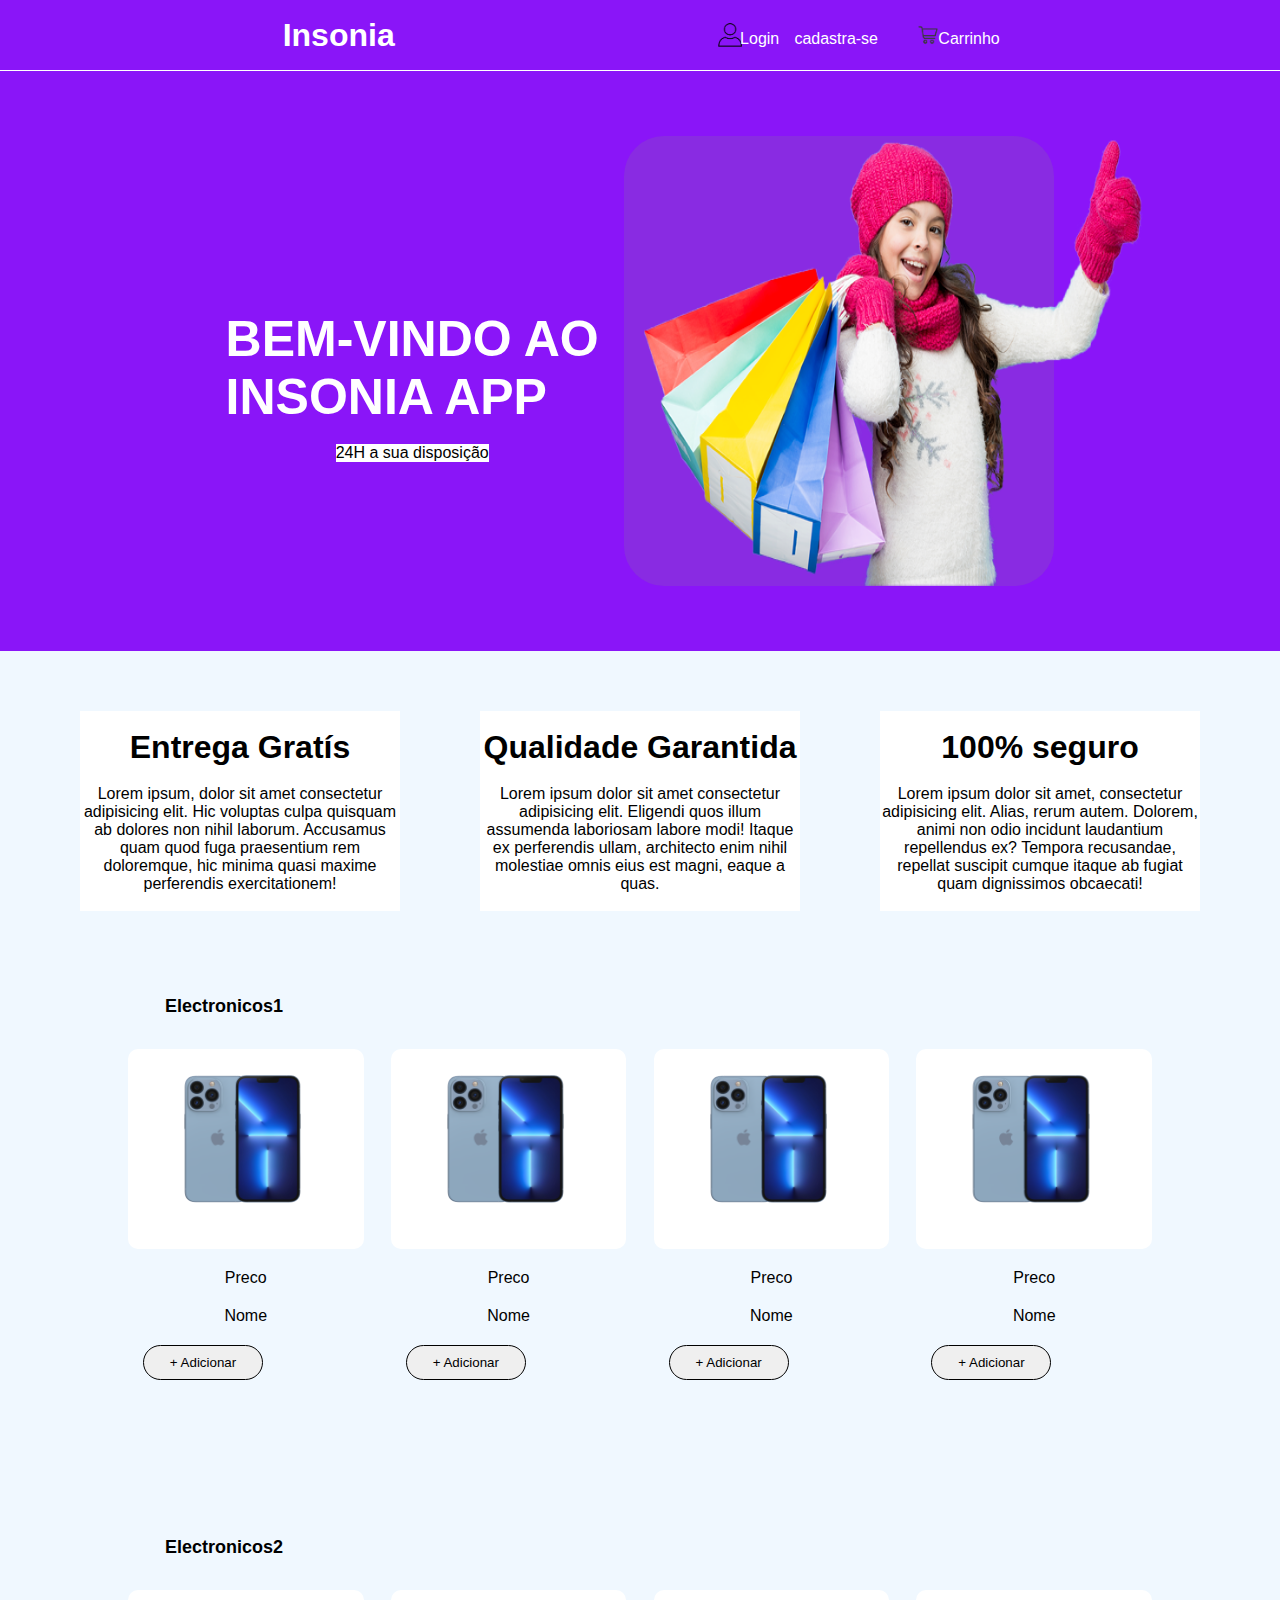
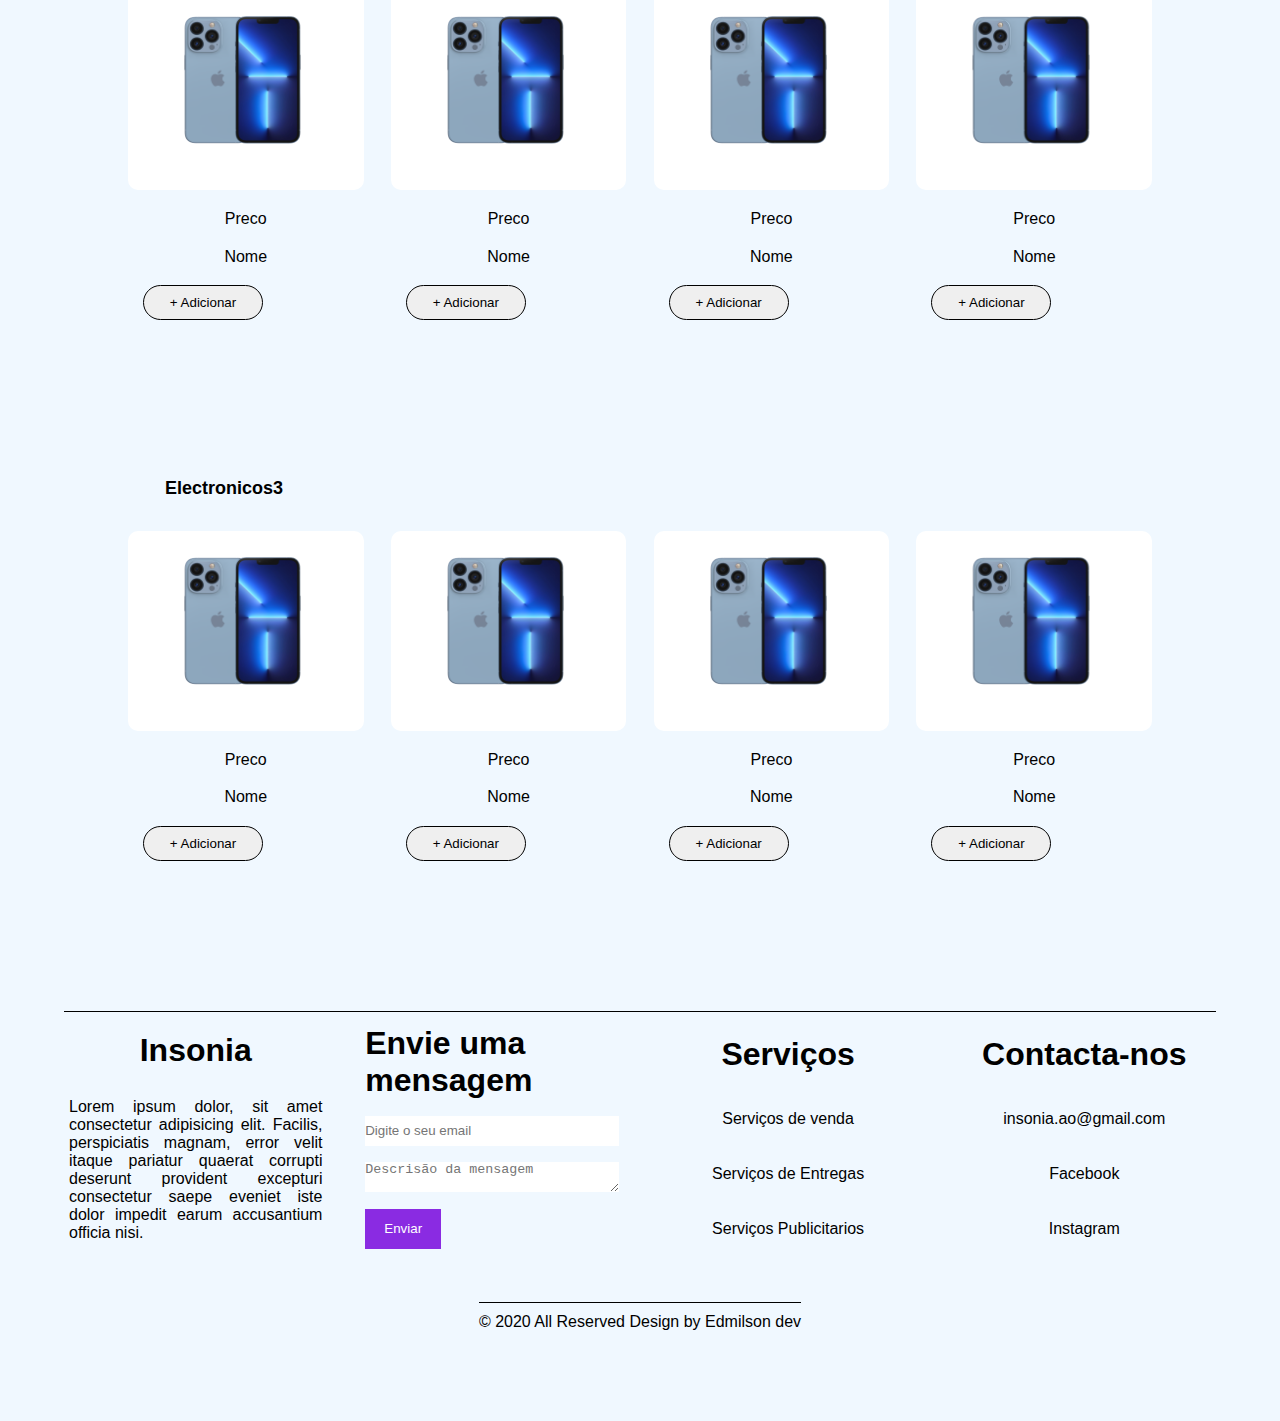
<file: Insónia/index.html>
<!DOCTYPE html>
<html lang="pt-br">
<head>
    <meta charset="UTF-8">
    <meta name="viewport" content="width=device-width, initial-scale=1.0">
    <title>Home Page</title>
    <link rel="stylesheet" href="index.css">
</head>
<body>
    <header>
        <h1>Insonia</h1>
        <nav>
            <ul type="none">
                <img src="./imagem/headshot_placeholder.png" alt="">
                <li class="ajustar"><a href="./login/index.html">Login</a></li>
                <li><a href="./Cadastro/index.html" >cadastra-se</a></li>
                <img src="./imagem/5f2966e40878efc1fb9148a8_noun_shopping_1535002.png" alt="">
                <li class="ajustar"><a href="./Carrinho/index.html">Carrinho</a></li>
            </ul>
        </nav>
    </header>
    <main>
        <div id="seccao1">
            <section id="conteudo">
                <h1>BEM-VINDO AO <br> INSONIA APP</h1>
                <p>24H a sua disposição</p>
            </section>
            <section id="imagem">
                <img src="./imagem/saving-img.3044b173.png" alt="">
            </section>
        </div>
        <div id="componentes">
            <section>
                <h1>Entrega Gratís</h1>
                <p>
                    Lorem ipsum, dolor sit amet consectetur adipisicing elit. Hic voluptas culpa quisquam ab dolores non nihil laborum. Accusamus quam quod fuga praesentium rem doloremque, hic minima quasi maxime perferendis exercitationem!
                </p>
            </section>
            <section>
                <h1>Qualidade Garantida</h1>
                <p>
                    Lorem ipsum dolor sit amet consectetur adipisicing elit. Eligendi quos illum assumenda laboriosam labore modi! Itaque ex perferendis ullam, architecto enim nihil molestiae omnis eius est magni, eaque a quas.
                </p>
            </section>
            <section>
               <h1>100% seguro</h1> 
               <p>
                Lorem ipsum dolor sit amet, consectetur adipisicing elit. Alias, rerum autem. Dolorem, animi non odio incidunt laudantium repellendus ex? Tempora recusandae, repellat suscipit cumque itaque ab fugiat quam dignissimos obcaecati!
               </p>
            </section>
        </div>
        <div id="seccao3">
            <h1>Electronicos1</h1>
            <div class="elementos">
                <section class="imagens">
                    <section>
                        <img src="./imagem/R.png" alt="">
                    </section>
                    <p>Preco</p>
                    <p>Nome</p>
                    <button>+ Adicionar</button>
                </section>
                <section class="imagens">
                    <section>
                        <img src="./imagem/R.png" alt="">
                    </section>
                    <p>Preco</p>
                    <p>Nome</p>
                    <button>+ Adicionar</button>
                </section>
                <section class="imagens">
                    <section>
                        <img src="./imagem/R.png" alt="">
                    </section>
                    <p>Preco</p>
                    <p>Nome</p>
                    <button>+ Adicionar</button>
                </section>
                <section class="imagens">
                    <section>
                        <img src="./imagem/R.png" alt="">
                    </section>
                    <p>Preco</p>
                    <p>Nome</p>
                    <button>+ Adicionar</button>
                </section>
            </div>
            <h1>Electronicos2</h1>
            <div class="elementos">
                <section class="imagens">
                    <section>
                        <img src="./imagem/R.png" alt="">
                    </section>
                    <p>Preco</p>
                    <p>Nome</p>
                    <button>+ Adicionar</button>
                </section>
                <section class="imagens">
                    <section>
                        <img src="./imagem/R.png" alt="">
                    </section>
                    <p>Preco</p>
                    <p>Nome</p>
                    <button>+ Adicionar</button>
                </section>
                <section class="imagens">
                    <section>
                        <img src="./imagem/R.png" alt="">
                    </section>
                    <p>Preco</p>
                    <p>Nome</p>
                    <button>+ Adicionar</button>
                </section>
                <section class="imagens">
                    <section>
                        <img src="./imagem/R.png" alt="">
                    </section>
                    <p>Preco</p>
                    <p>Nome</p>
                    <button>+ Adicionar</button>
                </section>
            </div>
            <h1>Electronicos3</h1>
            <div class="elementos">
                <section class="imagens">
                    <section>
                        <img src="./imagem/R.png" alt="">
                    </section>
                    <p>Preco</p>
                    <p>Nome</p>
                    <button>+ Adicionar</button>
                </section>
                <section class="imagens">
                    <section>
                        <img src="./imagem/R.png" alt="">
                    </section>
                    <p>Preco</p>
                    <p>Nome</p>
                    <button>+ Adicionar</button>
                </section>
                <section class="imagens">
                    <section>
                        <img src="./imagem/R.png" alt="">
                    </section>
                    <p>Preco</p>
                    <p>Nome</p>
                    <button>+ Adicionar</button>
                </section>
                <section class="imagens">
                    <section>
                        <img src="./imagem/R.png" alt="">
                    </section>
                    <p>Preco</p>
                    <p>Nome</p>
                    <button>+ Adicionar</button>
                </section>
            </div>
        </div>
    </main>
    <footer>
        <div id="informacao">
            <section>
                <h1>Insonia</h1>
                <p>
                    Lorem ipsum dolor, sit amet consectetur adipisicing elit. Facilis, perspiciatis magnam, error velit itaque pariatur quaerat corrupti deserunt provident excepturi consectetur saepe eveniet iste dolor impedit earum accusantium officia nisi.
                </p>
            </section>
            <section>
                <h1>Envie uma mensagem</h1>
                <input type="email" name="" id="" placeholder="Digite o seu email">
                <textarea name="" id="" placeholder="Descrisão da mensagem"></textarea>
                <button>Enviar</button>
            </section>
            <section>
                <h1>Serviços</h1>
                <p>Serviços de venda</p>
                <p>Serviços de Entregas</p>
                <p>Serviços Publicitarios</p>
            </section>
            <section>
                <h1>Contacta-nos</h1>
                <a href="mailto:insonia.ao@gmail.com">insonia.ao@gmail.com</a>
                <a href="">Facebook</a>
                <a href="">Instagram</a>
            </section>
        </div>
        <section id="ajustar1">
            <p>&copy; 2020 All Reserved Design by Edmilson dev</p>
        </section>
    </footer>
</body>
</html>
</file>
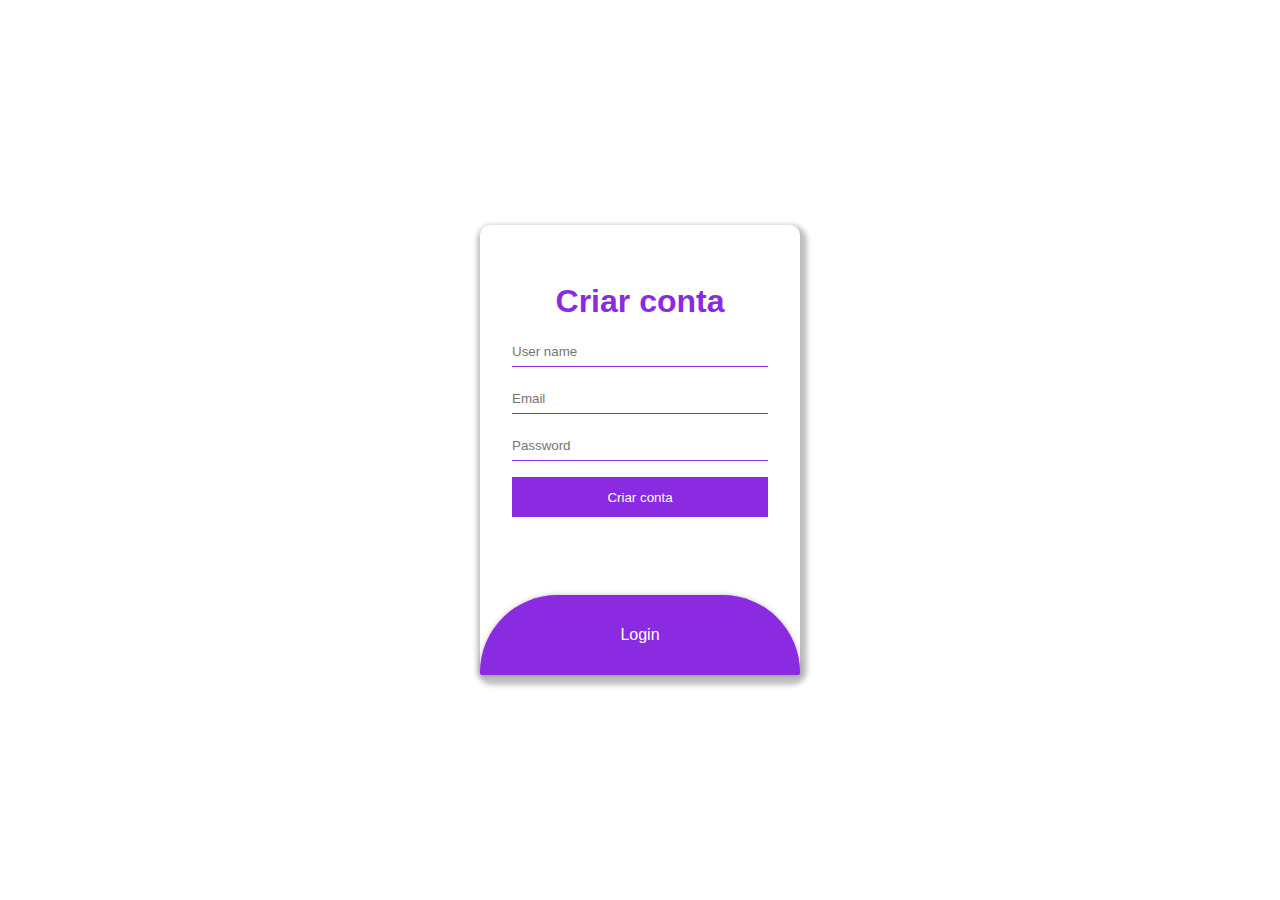
<file: Insónia/Cadastro/index.html>
<!DOCTYPE html>
<html lang="pt-br">
<head>
    <meta charset="UTF-8">
    <meta name="viewport" content="width=device-width, initial-scale=1.0">
    <title>Sign-Up Page</title>
    <style>
        *{
            margin: 0px;
            padding: 0px;
        }
        body{
            font-family: Arial, Helvetica, sans-serif;
            background-color: white;
        }
        #principal{
            position: absolute;
            top: 50%;
            left: 50%;
            transform: translate(-50%,-50%);
            width: 25%;
            height: 450px;
            display: flex;
            flex-direction: column;
            align-items: center;
            border-radius: 10px;
            justify-content: space-between;
            background-color: transparent;
            box-shadow: 2px 5px 5px 5px rgba(0, 0, 0, 0.250);
        }
        form{
            display: flex;
            width: 80%;
            height: 250px;
            margin-top: 40px;
            flex-direction: column;
            justify-content: space-around;
            padding: 10px;
        }
        form>h1{
            text-align: center;
            color: blueviolet;
        }
        input{
            height: 30px;
            border: none;
            border-bottom: 1px solid 
            blueviolet;
            
        }
        button{
            background-color: blueviolet;
            color: white;
            border: none;
            height: 40px;
            cursor: pointer;
        }
        div{
            width: 100%;
            height: 80px;
            display: flex;
            align-items: center;
            justify-content: center;
            background-color: blueviolet;
            border-bottom-left-radius: 10px;
            border-bottom-right-radius: 10px;
            border-top-left-radius: 300px;
            border-top-right-radius: 300px;
            box-shadow: 0px 0px 5px 0px  rgba(0, 0, 0, 0.250);
        }
        div>a{
            font-size: medium;
            color: white;
            text-decoration: none;
        }
    </style>
</head>
<body>
    <div id="principal">
        <form action="">
            <h1>Criar conta</h1>
            <input type="text" name="" id="" placeholder="User name">
            <input type="email" name="" id="" placeholder="Email">
            <input type="password" name="" id="" placeholder="Password">
            <button type="submit">Criar conta</button>
        </form>
        <div>
            <a href="../login/index.html">Login</a>
        </div>
    </div>
</body>
</html>
</file>
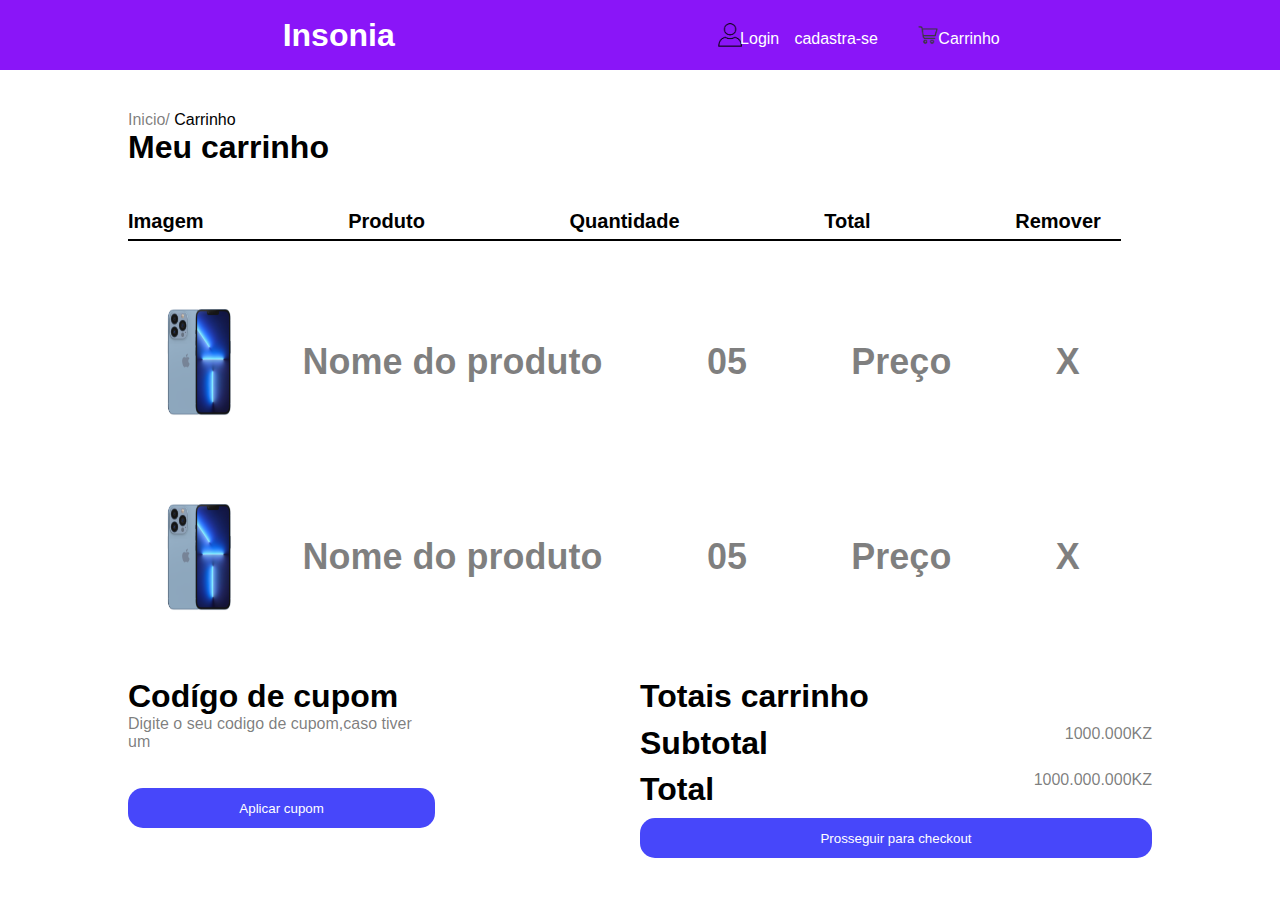
<file: Insónia/Carrinho/index.html>
<!DOCTYPE html>
<html lang="pt-br">
<head>
    <meta charset="UTF-8">
    <meta name="viewport" content="width=device-width, initial-scale=1.0">
    <title>Document</title>
    <link rel="stylesheet" href="style.css">
</head>
<body>
    <header>
        <h1>Insonia</h1>
        <nav>
            <ul type="none">
                <img src="../imagem/headshot_placeholder.png" alt="">
                <li class="ajustar"><a href="../login/index.html">Login</a></li>
                <li><a href="../Cadastro/index.html" >cadastra-se</a></li>
                <img src="../imagem/5f2966e40878efc1fb9148a8_noun_shopping_1535002.png" alt="">
                <li class="ajustar"><a href="">Carrinho</a></li>
            </ul>
        </nav>
    </header>
    <main>
        <section>
            <p>Inicio/ <span>Carrinho</span></p>
            <h1>Meu carrinho</h1>
        </section>
        <div id="Principal">
            <section id="Cabecalho">
                <h1>Imagem</h1>
                <h1>Produto</h1>
                <h1>Quantidade</h1>
                <h1>Total</h1>
                <h1>Remover</h1>
            </section>
            <section class="produto">
                <img src="../imagem/R.png" alt="">
                <section class="subElementos">
                    <h1>Nome do produto</h1>
                    <h1>05</h1>
                    <h1>Preço</h1>
                    <h1>X</h1>
                </section>
            </section>
            <section class="produto">
                <img src="../imagem/R.png" alt="">
                <section class="subElementos">
                    <h1>Nome do produto</h1>
                    <h1>05</h1>
                    <h1>Preço</h1>
                    <h1>X</h1>
                </section>
            </section>
            <div id="Sub-principal">
                <div id="SubParte1">
                    <section>
                        <h1>Codígo de cupom</h1>
                        <p>Digite o seu codigo de cupom,caso tiver um</p>
                    </section>
                    <button>Aplicar cupom</button>
                </div>
                <div id="SubParte2">
                    <section>
                        <h1>Totais carrinho</h1>
                    </section>
                    <section class="elementosParte2">
                        <h1>Subtotal</h1>
                        <p>1000.000KZ</p>
                    </section>
                    <section class="elementosParte2">
                        <h1>Total</h1>
                        <p>1000.000.000KZ</p>
                    </section>
                    <button>Prosseguir para checkout</button>
                </div>
            </div>
        </div>
    </main>
</body>
</html>
</file>
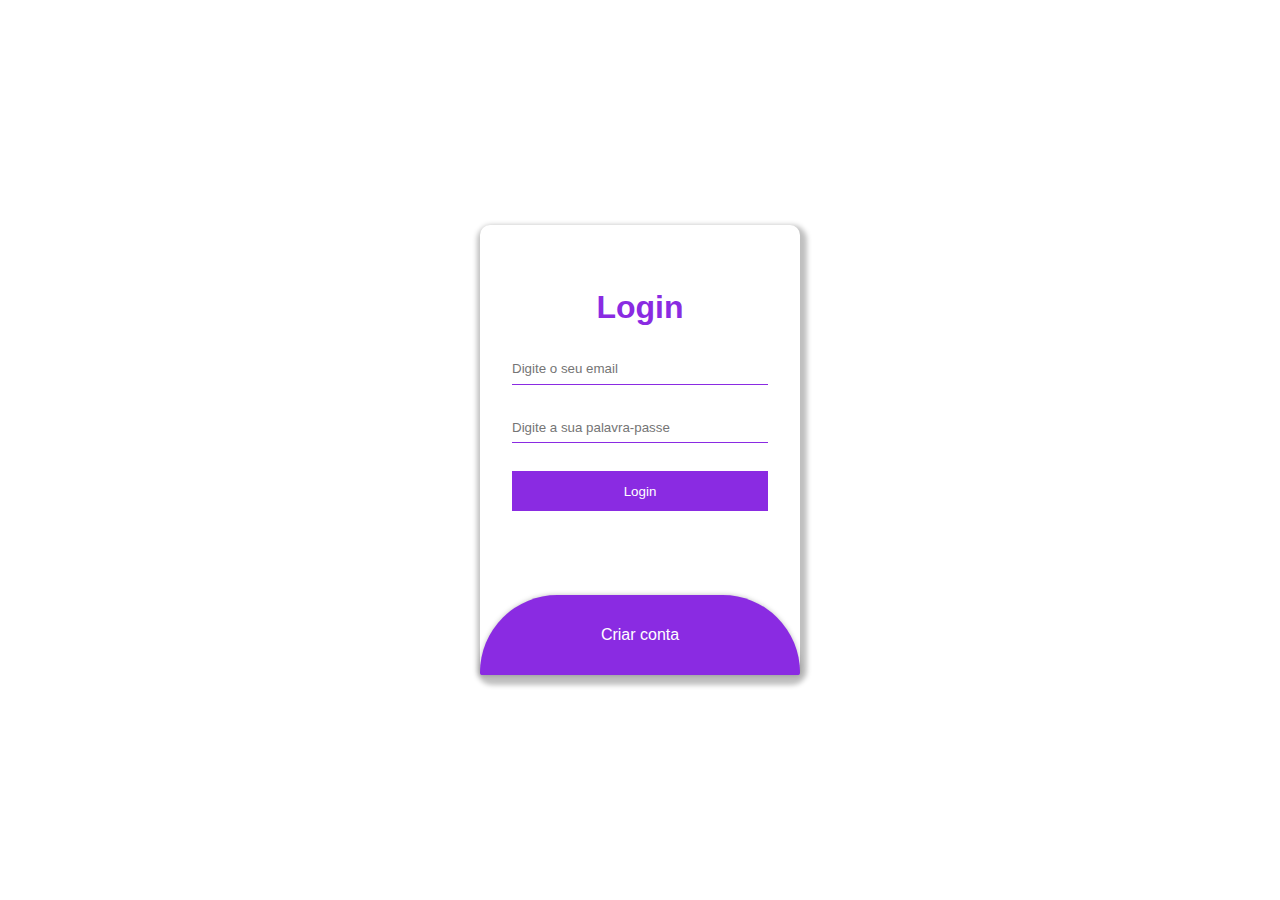
<file: Insónia/login/index.html>
<!DOCTYPE html>
<html lang="pt-br">
<head>
    <meta charset="UTF-8">
    <meta name="viewport" content="width=device-width, initial-scale=1.0">
    <title>Login Page</title>
    <style>
        *{
            margin: 0px;
            padding: 0px;
        }
        body{
            font-family: Arial, Helvetica, sans-serif;
            background-color: white;
        }
        #principal{
            position: absolute;
            top: 50%;
            left: 50%;
            transform: translate(-50%,-50%);
            width: 25%;
            height: 450px;
            display: flex;
            flex-direction: column;
            align-items: center;
            border-radius: 10px;
            justify-content: space-between;
            background-color: transparent;
            box-shadow: 2px 5px 5px 5px rgba(0, 0, 0, 0.250);
        }
        form{
            display: flex;
            width: 80%;
            height: 250px;
            margin-top: 40px;
            flex-direction: column;
            justify-content: space-around;
            padding: 10px;
        }
        form>h1{
            text-align: center;
            color: blueviolet;
        }
        input{
            height: 30px;
            border: none;
            border-bottom: 1px solid 
            blueviolet;
            
        }
        button{
            background-color: blueviolet;
            color: white;
            border: none;
            height: 40px;
            cursor: pointer;
        }
        div{
            width: 100%;
            height: 80px;
            display: flex;
            align-items: center;
            justify-content: center;
            background-color: blueviolet;
            border-bottom-left-radius: 10px;
            border-bottom-right-radius: 10px;
            border-top-left-radius: 300px;
            border-top-right-radius: 300px;
            box-shadow: 0px 0px 5px 0px  rgba(0, 0, 0, 0.250);
        }
        div>a{
            font-size: medium;
            color: white;
            text-decoration: none;
        }
    </style>
</head>
<body>
    <div id="principal">
        <form action="">
            <h1>Login</h1>
            <input type="email" name="" id="" placeholder="Digite o seu email">
            <input type="password" name="" id="" placeholder="Digite a sua palavra-passe">
            <button type="submit">Login</button>
        </form>
        <div>
            <a href="../Cadastro/index.html">Criar conta</a>
        </div>
    </div>
</body>
</html>
</file>
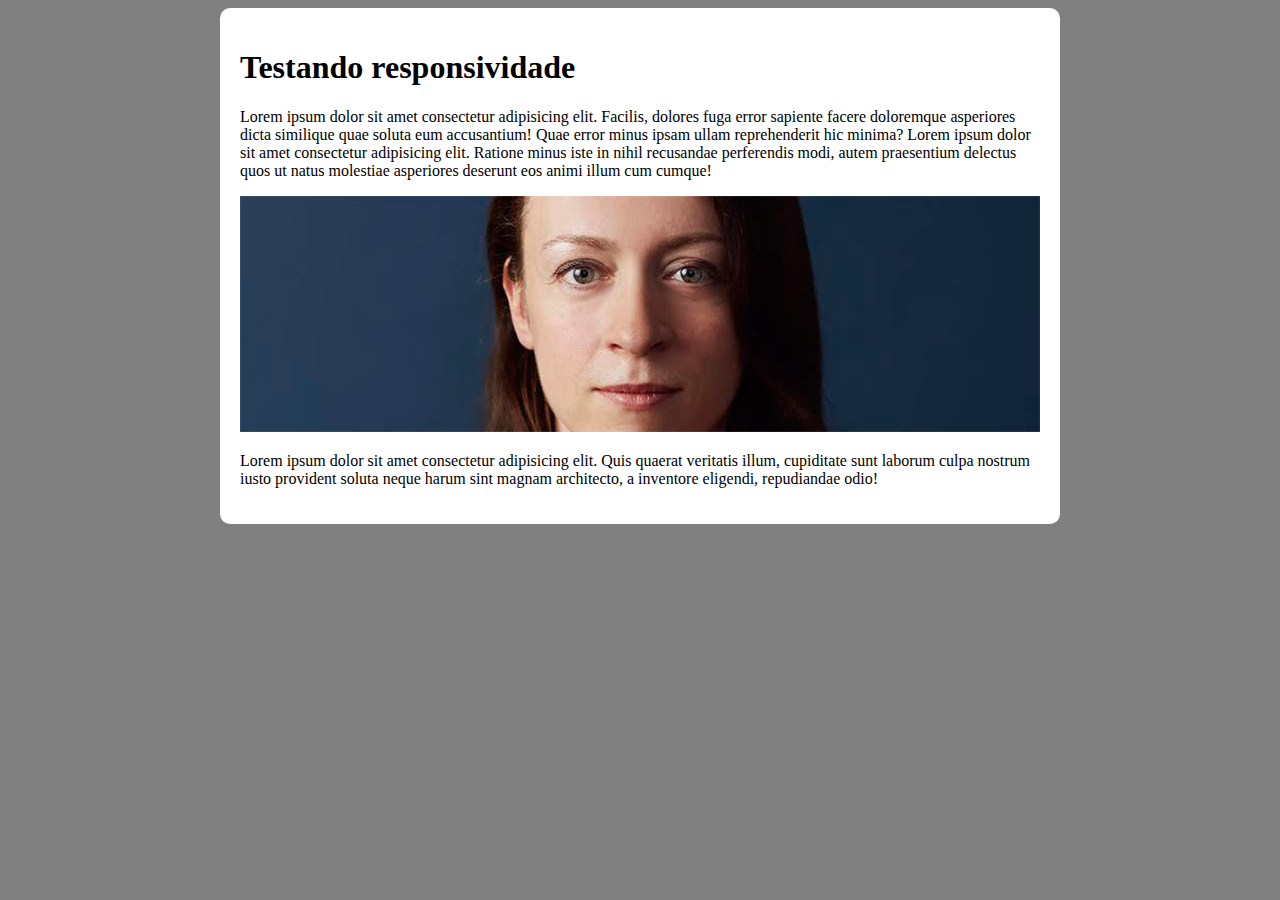
<file: projecto1/responsivo.html>
<!DOCTYPE html>
<html lang="pt-br">
<head>
    <meta charset="UTF-8">
    <meta name="viewport" content="width=device-width, initial-scale=1.0">
    <title>Teste de responsividade</title>
    <style>
        body{
            background-color: grey;
        }
        main{
            background-color: white;
            padding: 20px;
            border-radius: 10px;
            min-width: 280px;
            max-width: 800px;
            margin: auto;
        }
        img{
            width: 100%;
        }
    </style>
</head>
<body>
    <main>
        <h1>Testando responsividade</h1>
        <p>Lorem ipsum dolor sit amet consectetur adipisicing elit. Facilis, dolores fuga error sapiente facere doloremque asperiores dicta similique quae soluta eum accusantium! Quae error minus ipsam ullam reprehenderit hic minima? Lorem ipsum dolor sit amet consectetur adipisicing elit. Ratione minus iste in nihil recusandae perferendis modi, autem praesentium delectus quos ut natus molestiae asperiores deserunt eos animi illum cum cumque!</p>
        <picture>
            <source media="(max-width: 600px)" srcset="imagens/irina-blok-pq.jpg">
            <img src="imagens/irina-blok.jpg" alt="">
         </picture>
        <p>Lorem ipsum dolor sit amet consectetur adipisicing elit. Quis quaerat veritatis illum, cupiditate sunt laborum culpa nostrum iusto provident soluta neque harum sint magnam architecto, a inventore eligendi, repudiandae odio!</p>
    </main>
</body>
</html>
</file>
<file: Insónia/index.css>
@charset "UTF-8";

*{
    margin: 0px;
    padding: 0px;
}

body{
    font-family: Arial, Helvetica, sans-serif;
}
header{
    width: 100%;
    display: flex;
    justify-content: space-evenly;
    align-items: center;
    height: 70px;
    border-bottom: 1px solid white;
    background-color: rgb(138, 21, 248);
    color: white;
}
nav{
    width:25%;
}
nav>ul{
    display: flex;
    width: 100%;
    padding: 10px;
    justify-content: space-around;
}
img{
    width: 30px;
    height: 30px;
    margin-left: 20px;
}
li{
    margin-top: 10px;
}
.ajustar{
    margin-left: -20px;
}
a{
    text-decoration: none;
    color: white;
}
#seccao1{
    width: 100%;
    height: 580px;
    display: flex;
    justify-content: space-evenly;
    align-items: center;
    background-color: rgb(138, 21, 248);
}
#conteudo{
    height: 320px;
    display: flex;
    flex-direction: column;
    align-items: center;
    color: white;
    justify-content: space-around;
}
#conteudo>h1{
    font-size: 50px;
    margin-top: 50px;
    text-align: justify;
}
#conteudo>p{
    background-color: white;
    color: black;
    margin-top: -100px;
}
#imagem{
    width: 430px;
    height: 450px;
    border-radius: 40px;
    background-color: rgb(137, 43, 226);
    margin-left: -200px;
}
#imagem>img{
    width: 500px;
    height: 100%;
}
#componentes{
    width: 100%;
    height: 320px;
    display: flex;
    align-items: center;
    justify-content: space-evenly;
    background-color: aliceblue;
}
#componentes>section{
    width: 25%;
    display: flex;
    flex-direction: column;
    align-items: center;
    justify-content: space-evenly;
    height: 200px;
    background-color: white;

}
#componentes>section>h1,p{
    text-align: center;
}
#seccao3{
    width: 100%;
    height: 1600px;
    display: flex;
    flex-direction: column;
    justify-content: space-between;
    align-items: center;
    background-color: aliceblue;
}
#seccao3>h1{
    margin-left: -65%;
    margin-top: 25px;
    font-size: large;
}
.elementos{
    width: 80%;
    height: 350px;
    display: flex;
    margin-bottom: 100px;
    justify-content: space-between;
}
.imagens{
    width: 23%;
    height: 350px;
    display: flex;
    flex-direction: column;
    justify-content: space-around;
}
.imagens>section{
    width: 100%;
    height: 200px;
    display: flex;
    border-radius: 10px;
    background-color: white;
}
.imagens>section>img{
    width: 80%;
    height: 180px;
}
.elementos button{
    width: 120px;
    height: 35px;
    border-radius: 50px;
    border: 1px solid black;
    margin: 0px 0px 0px 15px;
}
footer{
    display: flex;
    flex-direction: column;
    width: 100%;
    align-items: center;
    height: 450px;
    background-color: aliceblue;

}
#informacao{
    display: flex;
    width: 90%;
    height: 250px;
    justify-content: space-between;
    margin: auto;
    border-top: 1px solid black;
}
#informacao>section{
    width: 22%;
    display: flex;
    align-items: center;
    padding: 5px;
    flex-direction: column;
    justify-content: space-around;
}
#informacao>section>a{
    color: black;
}
#informacao p{
    text-align: justify;
}
#informacao input,textarea{
    width: 100%;
    height: 30px;
    border: none;
}
#informacao button{
    margin-left: -70%;
    width: 30%;
    height: 40px;
    background-color: blueviolet;
    color: white;
    border: none;
}
#ajustar1{
    padding-top: 10px;
    margin-bottom: 90px;
    border-top: 1px solid black;

}
</file>
<file: Insónia/Carrinho/style.css>
@charset "UTF-8";

*{
    margin: 0px;
    padding: 0px;
}

body{
    font-family: Arial, Helvetica, sans-serif;
}
header{
    width: 100%;
    display: flex;
    justify-content: space-evenly;
    align-items: center;
    height: 70px;
    border-bottom: 1px solid white;
    background-color: rgb(138, 21, 248);
    color: white;
}
nav{
    width:25%;
}
nav>ul{
    display: flex;
    width: 100%;
    padding: 10px;
    justify-content: space-around;
}
img{
    width: 30px;
    height: 30px;
    margin-left: 20px;
}
li{
    margin-top: 10px;
}
.ajustar{
    margin-left: -20px;
}
a{
    text-decoration: none;
    color: white;
}
main{
    display: flex;
    flex-direction: column;
    align-items: center;
    padding-top: 40px;
    justify-content: space-between;
}
main>section{
    display: flex;
    flex-direction: column;
    height: 50px;
    width: 80%;
    justify-content: space-evenly;
}
main p{
    color: rgba(0, 0, 0, 0.527);
}
main span{
    color: black;
}
#Principal{
    height: 700px;
    width: 80%;
    display: flex;
    flex-direction: column;
    justify-content: space-around;
    margin-top: 20px;
}
#Cabecalho{
    width: 95%;
    height: 35px;
    display: flex;
    align-items: center;
    font-size: x-small;
    padding-right: 20px;
    justify-content: space-between;
    border-bottom: 2px solid black;
}
.produto{
    width: 100%;
    height: 150px;
    display: flex;
    justify-content: space-around;
    align-items: center;
}
.produto>img{
    height: 100%;
    width: 10%
}
.subElementos{
    display: flex;
    align-items: center;
    justify-content: space-around;
    width: 90%;
    font-size: large;
    padding-right: 20px;
    color: rgba(0, 0, 0, 0.507);
}
#Sub-principal{
    width: 100%;
    display: flex;
    justify-content: space-between;

}
#SubParte1{
    width: 30%;
    height: 150px;
    display: flex;
    flex-direction: column;
    justify-content: space-between;
}
#SubParte2{
    width: 50%;
    height: 180px;
    display: flex;
    flex-direction: column;
    justify-content: space-between;
}
.elementosParte2{
    width: 100%;
    display: flex;
    justify-content: space-between;
}
button{
    height: 40px;
    border-radius: 15px;
    border: none;
    background-color: rgb(71, 71, 250);
    color: white;
}
</file>
